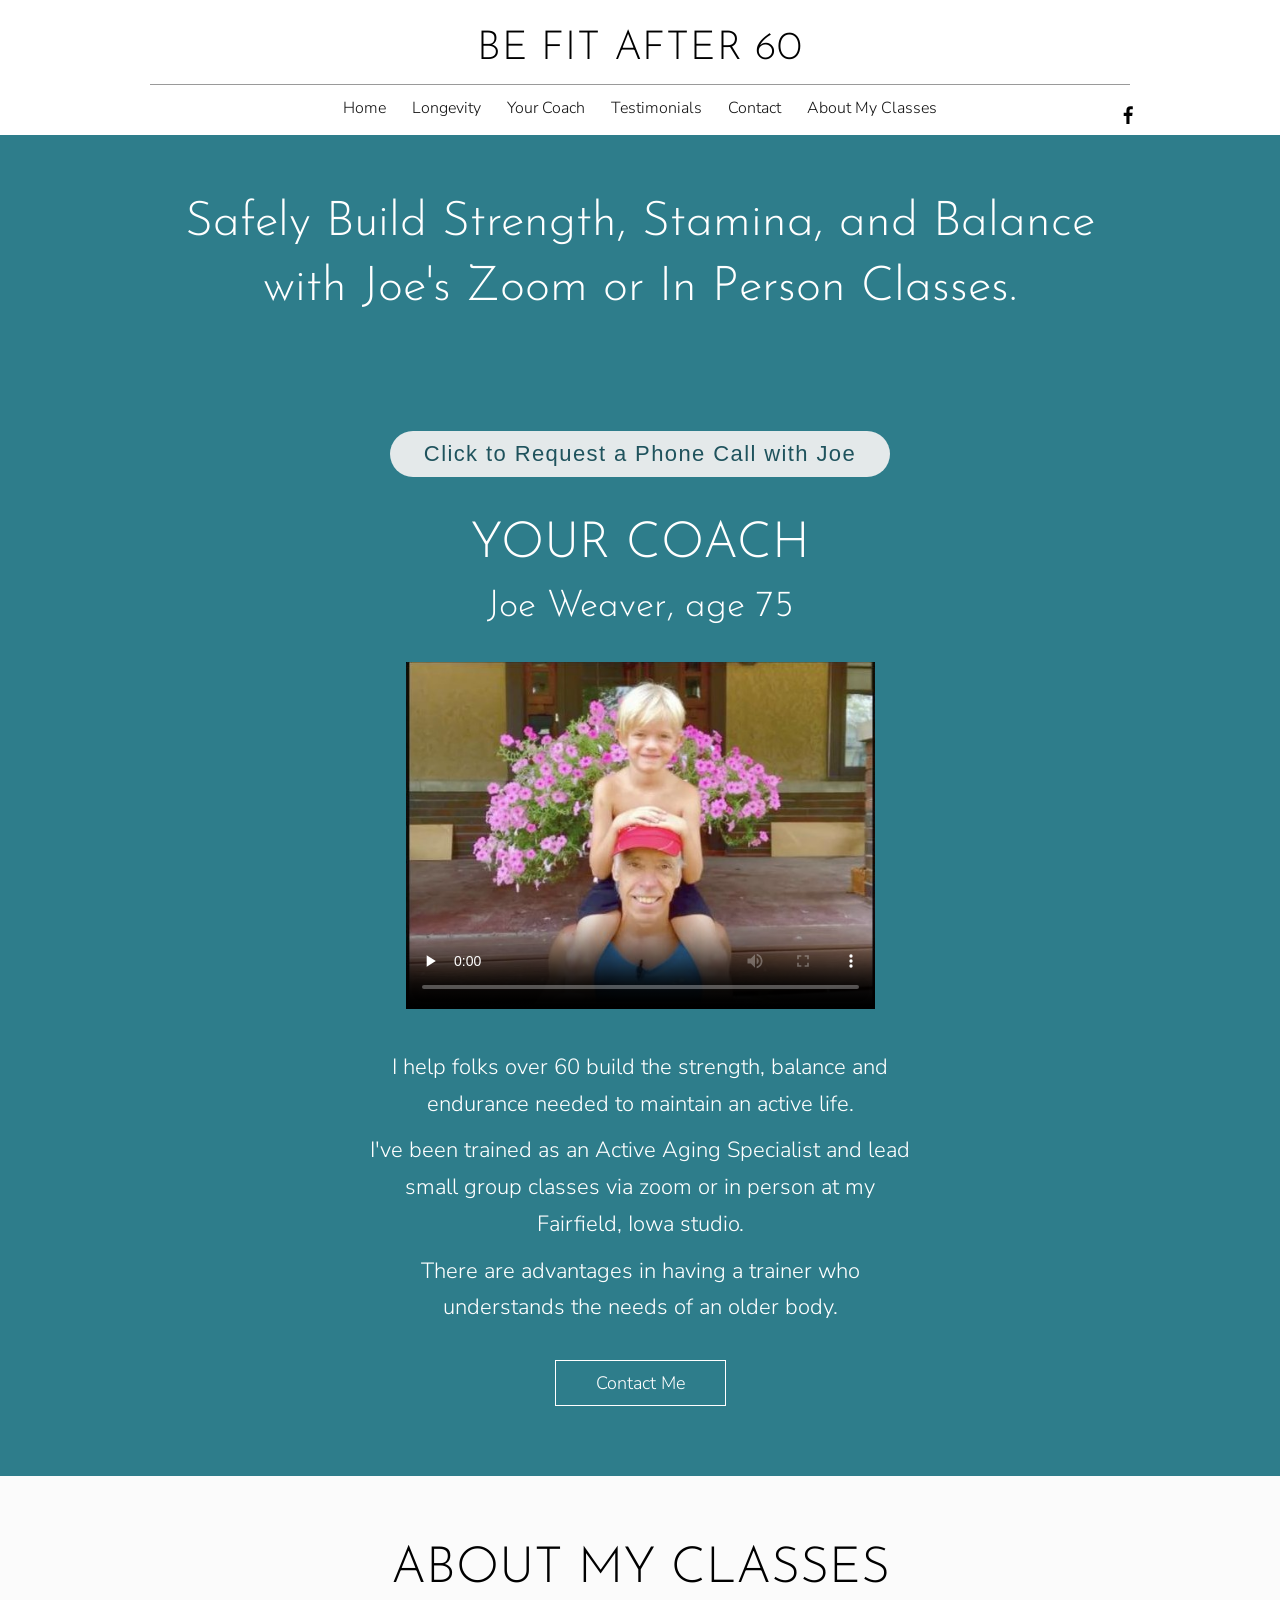
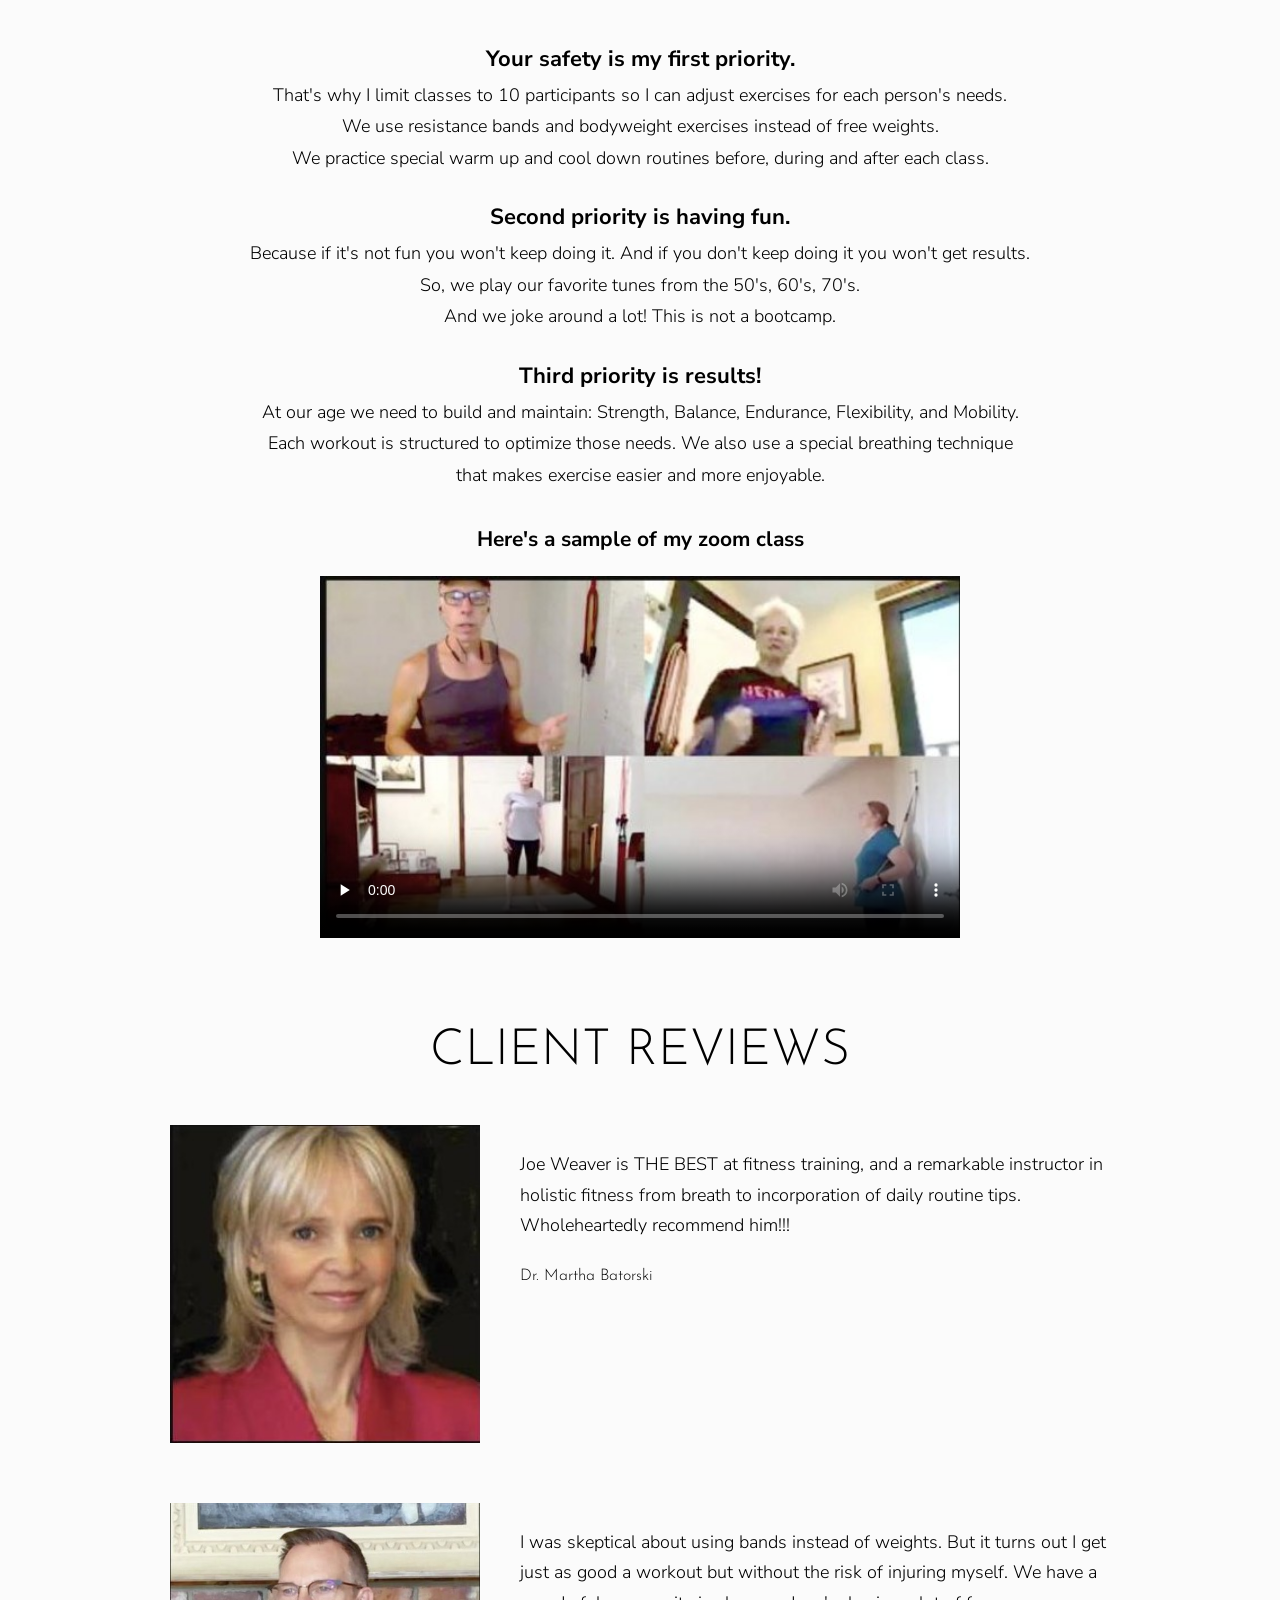
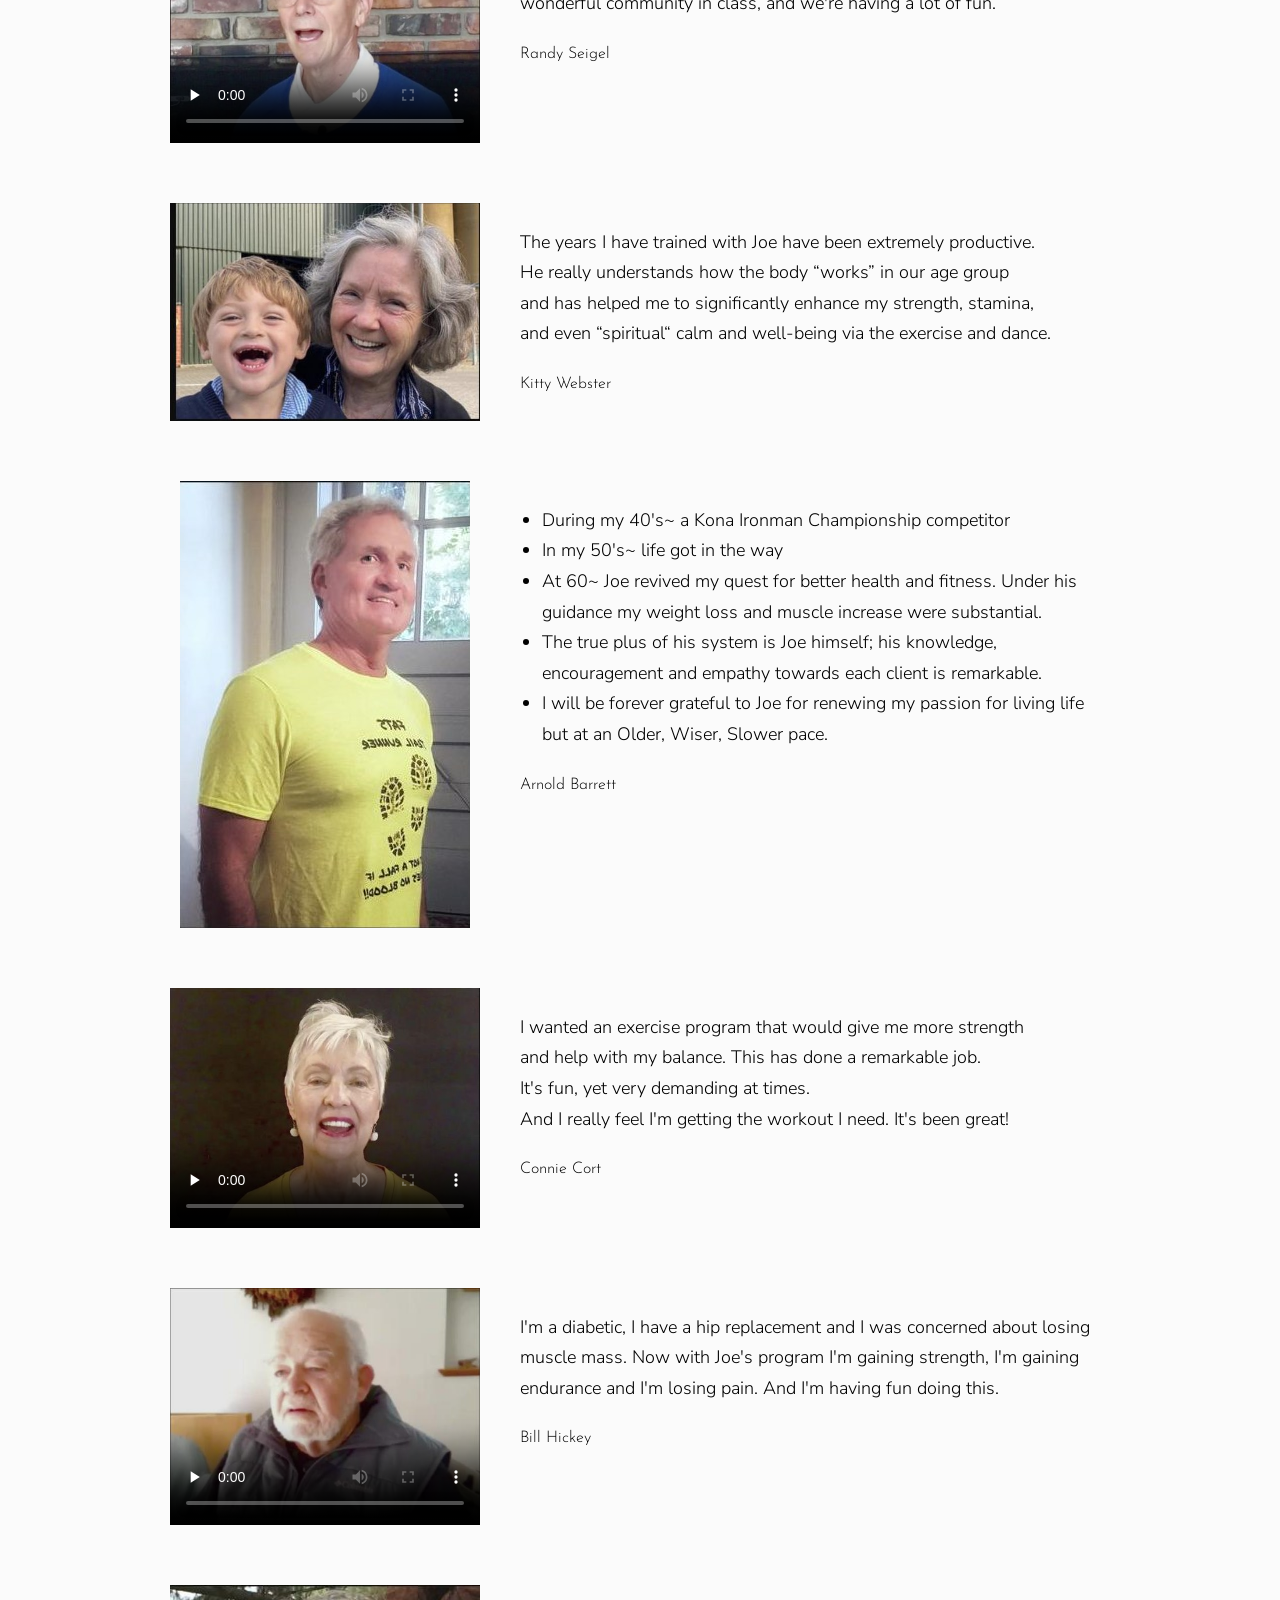
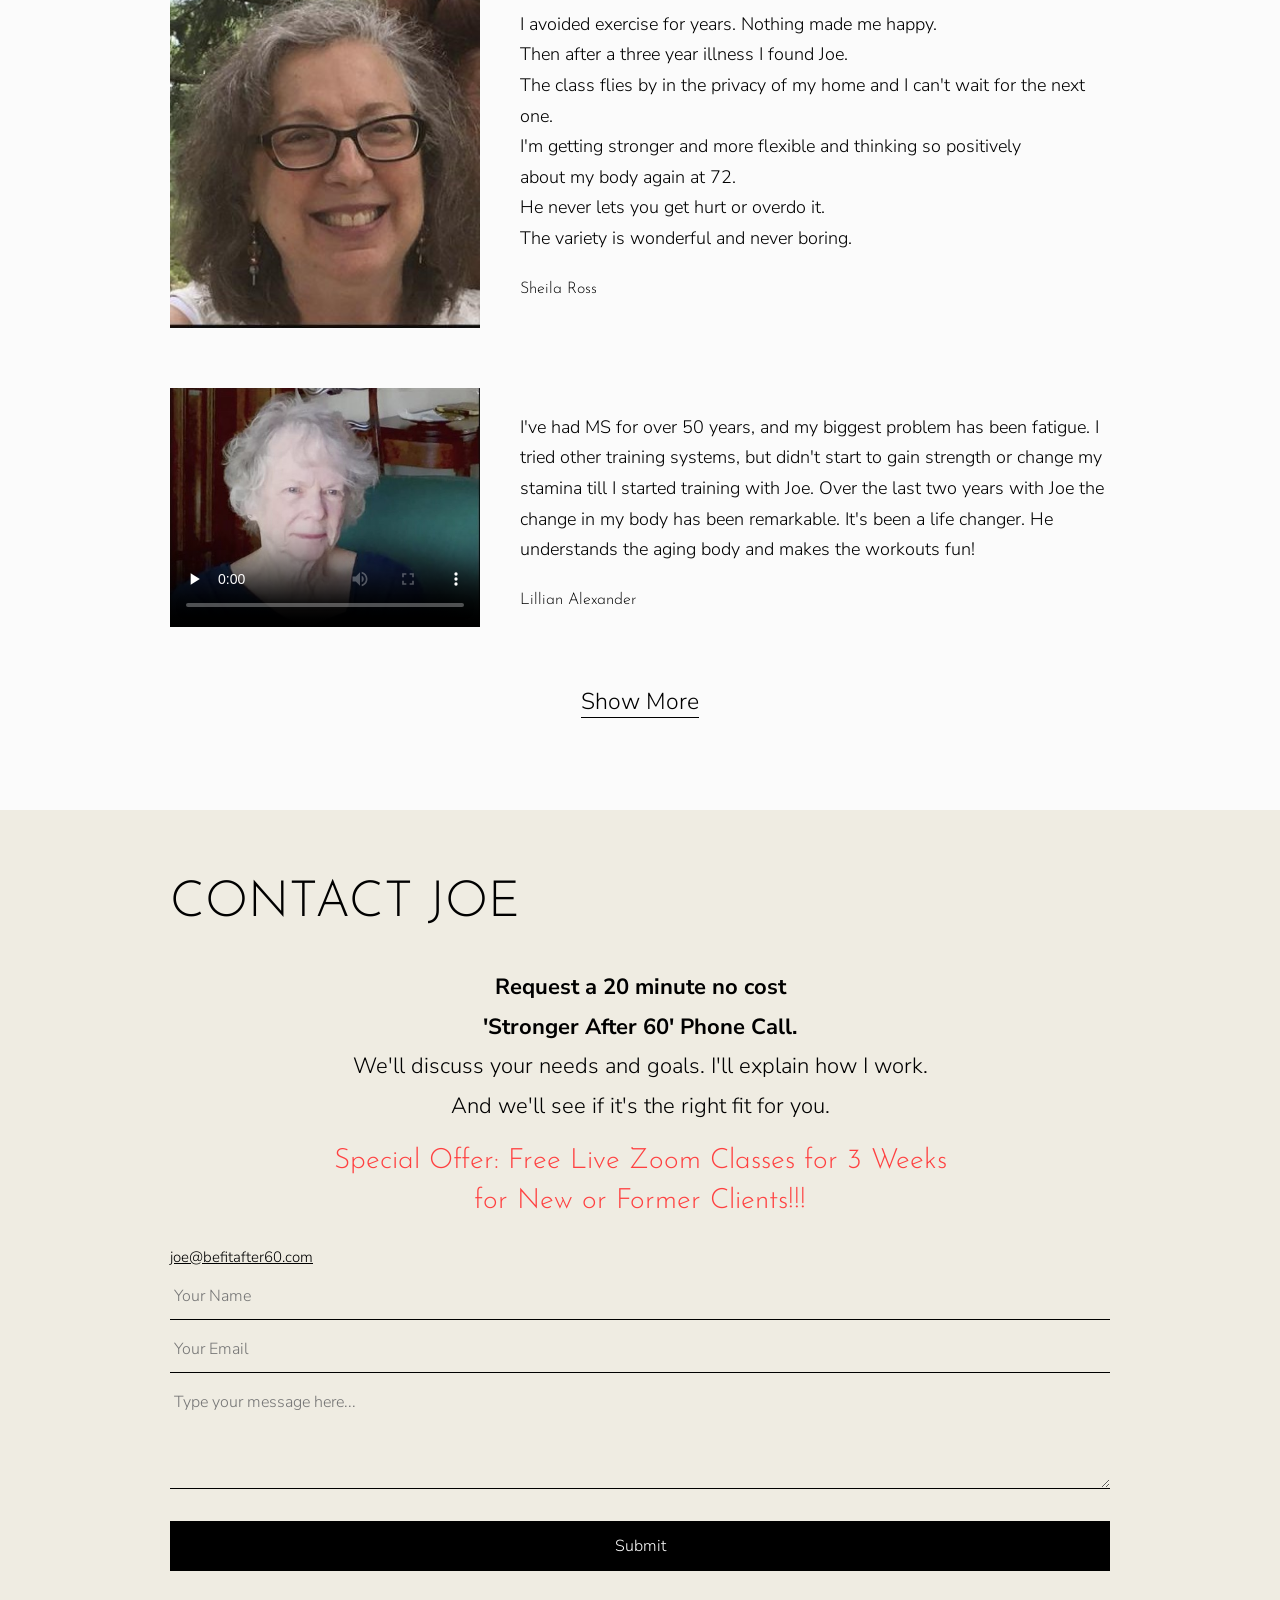
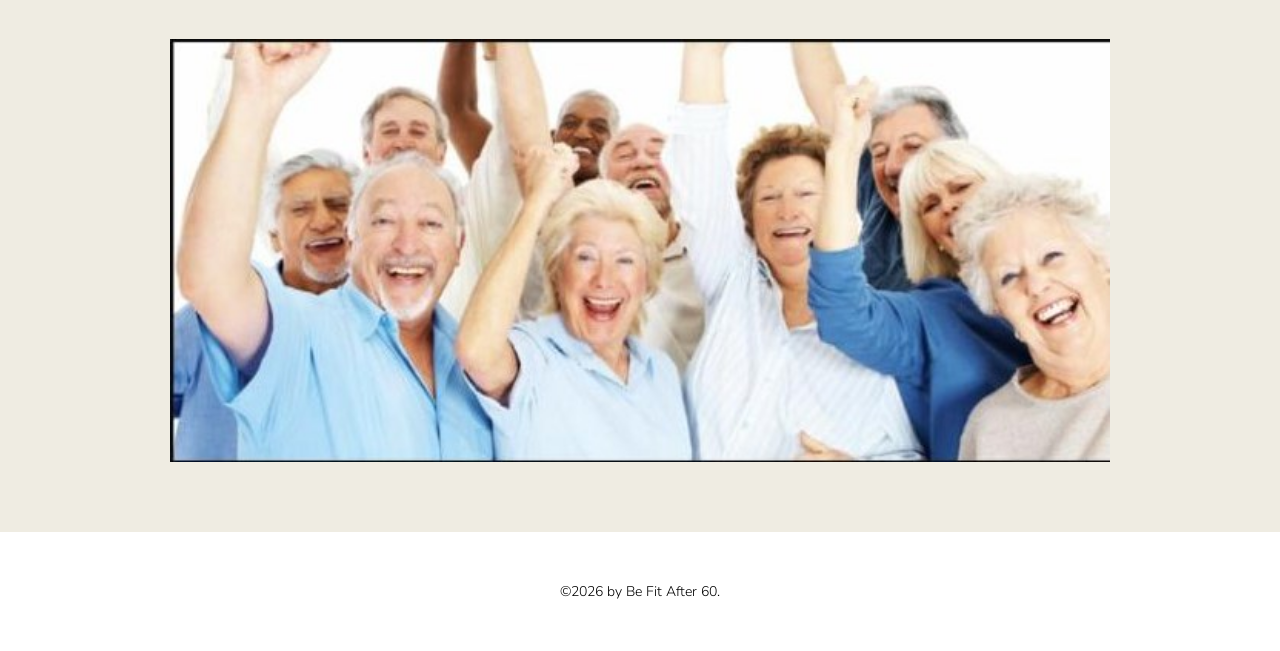
<file: index.html>
<!DOCTYPE html>
<html lang="en">
<head>
<meta charset="utf-8">
<meta name="viewport" content="width=device-width, initial-scale=1">
<title>Senior Fitness Classes | Be Fit After 60</title>
<meta name="description" content="Safely build strength, stamina and balance with Joe Weaver&#x27;s Zoom or in-person classes for folks over 60 in Fairfield, Iowa. Free live Zoom classes for 3 weeks for new clients.">
<link rel="canonical" href="https://befitafter60.com/">
<meta property="og:title" content="Senior Fitness Classes | Be Fit After 60">
<meta property="og:description" content="Safely build strength, stamina and balance with Joe Weaver&#x27;s Zoom or in-person classes for folks over 60 in Fairfield, Iowa. Free live Zoom classes for 3 weeks for new clients.">
<meta property="og:url" content="https://befitafter60.com/">
<meta property="og:image" content="https://befitafter60.com/img/coach-video.jpg">
<link rel="preconnect" href="https://fonts.googleapis.com"><link rel="preconnect" href="https://fonts.gstatic.com" crossorigin><link rel="stylesheet" href="https://fonts.googleapis.com/css2?family=Josefin+Sans:wght@300&amp;family=Nunito+Sans:wght@300;700&amp;display=swap">
<link rel="stylesheet" href="css/style.css">
<script type="application/ld+json">{"@context": "https://schema.org", "@type": "HealthClub", "@id": "https://befitafter60.com/#business", "name": "Be Fit After 60", "description": "Small group fitness classes and personal training for adults over 60, live on Zoom and in person in Fairfield, Iowa, taught by Joe Weaver, age 75, Active Aging Specialist.", "url": "https://befitafter60.com/", "telephone": "+1-828-964-6622", "email": "joe@befitafter60.com", "image": "https://befitafter60.com/img/coach-video.jpg", "address": {"@type": "PostalAddress", "streetAddress": "200 S. Main St.", "addressLocality": "Fairfield", "addressRegion": "IA", "postalCode": "52556", "addressCountry": "US"}, "founder": {"@type": "Person", "name": "Joe Weaver", "jobTitle": "Active Aging Specialist"}, "sameAs": ["https://www.facebook.com/BeFitAfter60"]}</script>
</head>
<body>
<header>
 <a class="site-title display" href="index.html">BE FIT AFTER 60</a>
 <hr class="rule">
 <nav aria-label="Main">
  <a href="index.html">Home</a>
  <a href="https://bobfairfield.github.io/joe-weaver-landing/">Longevity</a>
  <a href="index.html#coach">Your Coach</a>
  <a href="index.html#reviews">Testimonials</a>
  <a href="#contact">Contact</a>
  <a href="index.html#about">About My Classes</a>
  <a class="fb" href="https://www.facebook.com/BeFitAfter60" aria-label="Be Fit After 60 on Facebook"><svg viewBox="0 0 24 24" width="24" height="24" aria-hidden="true"><path fill="#000" d="M13.5 22v-8h2.7l.4-3.2h-3.1V8.8c0-.9.3-1.5 1.6-1.5h1.7V4.4c-.3 0-1.3-.1-2.4-.1-2.4 0-4 1.5-4 4.1v2.4H7.7V14h2.7v8z"/></svg></a>
 </nav>
</header>
<main>

<section class="teal hero">
 <h1 class="display">Safely Build Strength, Stamina, and Balance<br>with Joe's Zoom or In Person Classes.</h1>
</section>
<section class="teal coach" id="coach">
 <a class="pill" href="#contact">Click to Request a Phone Call with Joe</a>
 <h2 class="display">YOUR COACH</h2>
 <h3 class="display">Joe Weaver, age 75</h3>
 <div class="video"><video controls preload="none" playsinline poster="img/coach-video.jpg" aria-label="Video introduction from Joe Weaver"><source src="https://video.wixstatic.com/video/0fbc10_e76de4f87b9b4200ad09161440f1c0b0/480p/mp4/file.mp4" type="video/mp4"></video></div>
 <p>I help folks over 60 build the strength, balance and endurance needed to maintain an active life.</p>
 <p>I've been trained as an Active Aging Specialist and lead small group classes via zoom or in person at my Fairfield, Iowa studio.</p>
 <p>There are advantages in having a trainer who understands the needs of an older body.</p>
 <a class="outline-btn" href="#contact">Contact Me</a>
</section>
<section class="about" id="about">
 <h2 class="display">ABOUT MY CLASSES</h2>
 <h4>Your safety is my first priority.</h4>
 <p>That's why I limit classes to 10 participants so I can adjust exercises for each person's needs.<br>We use resistance bands and bodyweight exercises instead of free weights.<br>We practice special warm up and cool down routines before, during and after each class.</p>
 <h4>Second priority is having fun.</h4>
 <p>Because if it's not fun you won't keep doing it. And if you don't keep doing it you won't get results. So, we play our favorite tunes from the 50's, 60's, 70's.<br>And we joke around a lot! This is not a bootcamp.</p>
 <h4>Third priority is results!</h4>
 <p>At our age we need to build and maintain: Strength, Balance, Endurance, Flexibility, and Mobility. Each workout is structured to optimize those needs. We also use a special breathing technique that makes exercise easier and more enjoyable.</p>
 <p class="sample">Here's a sample of my zoom class</p>
 <div class="video"><video controls preload="none" playsinline poster="img/zoom-class.jpg" aria-label="Sample of a Be Fit After 60 Zoom class"><source src="https://video.wixstatic.com/video/0fbc10_401a980fdfe44932b6bac1f187cdb17c/480p/mp4/file.mp4" type="video/mp4"></video></div>
</section>
<section class="reviews" id="reviews">
 <h2 class="display">CLIENT REVIEWS</h2>
 <div class="review"><div class="media"><img src="img/martha.jpg" alt="Dr. Martha Batorski" loading="lazy"></div><div class="text"><p>Joe Weaver is THE BEST at fitness training, and a remarkable instructor in holistic fitness from breath to incorporation of daily routine tips. Wholeheartedly recommend him!!!</p><div class="name display">Dr. Martha Batorski</div></div></div><div class="review"><div class="media"><div class="video"><video controls preload="none" playsinline poster="img/randy.jpg" aria-label="Randy Seigel video testimonial"><source src="https://video.wixstatic.com/video/0fbc10_a55bfed89dd54b35ab6efb962d3921dd/720p/mp4/file.mp4" type="video/mp4"></video></div></div><div class="text"><p>I was skeptical about using bands instead of weights. But it turns out I get just as good a workout but without the risk of injuring myself. We have a wonderful community in class, and we&#x27;re having a lot of fun.</p><div class="name display">Randy Seigel</div></div></div><div class="review"><div class="media"><img src="img/kitty.jpg" alt="Kitty Webster with her grandson" loading="lazy"></div><div class="text"><p>The years I have trained with Joe have been extremely productive.<br>He really understands how the body “works” in our age group<br>and has helped me to significantly enhance my strength, stamina,<br>and even “spiritual“ calm and well-being via the exercise and dance.</p><div class="name display">Kitty Webster</div></div></div><div class="review"><div class="media"><img src="img/arnold.jpg" alt="Arnold Barrett" loading="lazy"></div><div class="text"><ul><li>During my 40's~ a Kona Ironman Championship competitor</li><li>In my 50's~ life got in the way</li><li>At 60~ Joe revived my quest for better health and fitness. Under his guidance my weight loss and muscle increase were substantial.</li><li>The true plus of his system is Joe himself; his knowledge, encouragement and empathy towards each client is remarkable.</li><li>I will be forever grateful to Joe for renewing my passion for living life but at an Older, Wiser, Slower pace.</li></ul><div class="name display">Arnold Barrett</div></div></div><div class="review"><div class="media"><div class="video"><video controls preload="none" playsinline poster="img/connie.jpg" aria-label="Connie Cort video testimonial"><source src="https://video.wixstatic.com/video/0fbc10_c9c3aa670c394a00ad077fbd0060fadc/480p/mp4/file.mp4" type="video/mp4"></video></div></div><div class="text"><p>I wanted an exercise program that would give me more strength<br>and help with my balance. This has done a remarkable job.<br>It&#x27;s fun, yet very demanding at times.<br>And I really feel I&#x27;m getting the workout I need. It&#x27;s been great!</p><div class="name display">Connie Cort</div></div></div><div class="review"><div class="media"><div class="video"><video controls preload="none" playsinline poster="img/bill.jpg" aria-label="Bill Hickey video testimonial"><source src="https://video.wixstatic.com/video/0fbc10_a457d8bbc79a404b968485cb1a2fad92/480p/mp4/file.mp4" type="video/mp4"></video></div></div><div class="text"><p>I&#x27;m a diabetic, I have a hip replacement and I was concerned about losing muscle mass. Now with Joe&#x27;s program I&#x27;m gaining strength, I&#x27;m gaining endurance and I&#x27;m losing pain. And I&#x27;m having fun doing this.</p><div class="name display">Bill Hickey</div></div></div><div class="review"><div class="media"><img src="img/sheila.jpg" alt="Sheila Ross" loading="lazy"></div><div class="text"><p>I avoided exercise for years. Nothing made me happy.<br>Then after a three year illness I found Joe.<br>The class flies by in the privacy of my home and I can&#x27;t wait for the next one.<br>I&#x27;m getting stronger and more flexible and thinking so positively<br>about my body again at 72.<br>He never lets you get hurt or overdo it.<br>The variety is wonderful and never boring.</p><div class="name display">Sheila Ross</div></div></div><div class="review"><div class="media"><div class="video"><video controls preload="none" playsinline poster="img/lillian.jpg" aria-label="Lillian Alexander video testimonial"><source src="https://video.wixstatic.com/video/0fbc10_457d653565eb429db4b73192a2cc154f/720p/mp4/file.mp4" type="video/mp4"></video></div></div><div class="text"><p>I&#x27;ve had MS for over 50 years, and my biggest problem has been fatigue. I tried other training systems, but didn&#x27;t start to gain strength or change my stamina till I started training with Joe. Over the last two years with Joe the change in my body has been remarkable. It&#x27;s been a life changer. He understands the aging body and makes the workouts fun!</p><div class="name display">Lillian Alexander</div></div></div>
 <p class="show-more"><a href="more-testimonials.html">Show More</a></p>
</section>

<section class="contact" id="contact">
 <div class="wrap">
  <h2 class="display">CONTACT JOE</h2>
  <div class="intro"><strong>Request a 20 minute no cost</strong><br><strong>'Stronger After 60' Phone Call.</strong><br>We'll discuss your needs and goals. I'll explain how I work.<br>And we'll see if it's the right fit for you.</div>
  <h3 class="offer display">Special Offer: Free Live Zoom Classes for 3 Weeks for New or Former Clients!!!</h3>
  <div class="email"><a href="mailto:joe@befitafter60.com">joe@befitafter60.com</a></div>
  <form class="contact-form" action="https://formsubmit.co/joe@befitafter60.com" method="POST">
   <input type="hidden" name="_subject" value="New message from befitafter60.com">
   <input type="hidden" name="_next" value="https://befitafter60.com/thanks.html">
   <input type="hidden" name="_captcha" value="false">
   <input type="text" name="_honey" class="hp" tabindex="-1" autocomplete="off" aria-hidden="true">
   <input class="line" name="name" placeholder="Your Name" aria-label="Your Name" autocomplete="name" required>
   <input class="line" name="email" type="email" placeholder="Your Email" aria-label="Your Email" autocomplete="email" required>
   <textarea class="line" name="message" placeholder="Type your message here..." aria-label="Your message"></textarea>
   <button type="submit">Submit</button>
   <p class="form-status" role="status"></p>
  </form>
  <img class="cheer" src="img/cheering.jpg" alt="Group of seniors cheering" loading="lazy">
 </div>
</section>
</main>
<footer>©2026 by Be Fit After 60.</footer>
<script>
(function(){var h=location.hostname;if(/befitafter60\.com$|github\.io$/.test(h))return;
document.querySelectorAll('.contact-form').forEach(function(f){f.addEventListener('submit',function(e){e.preventDefault();
f.querySelector('.form-status').textContent='Preview only: the form will send to Joe once the site is live.';});});})();
</script>
</body>
</html>
</file>
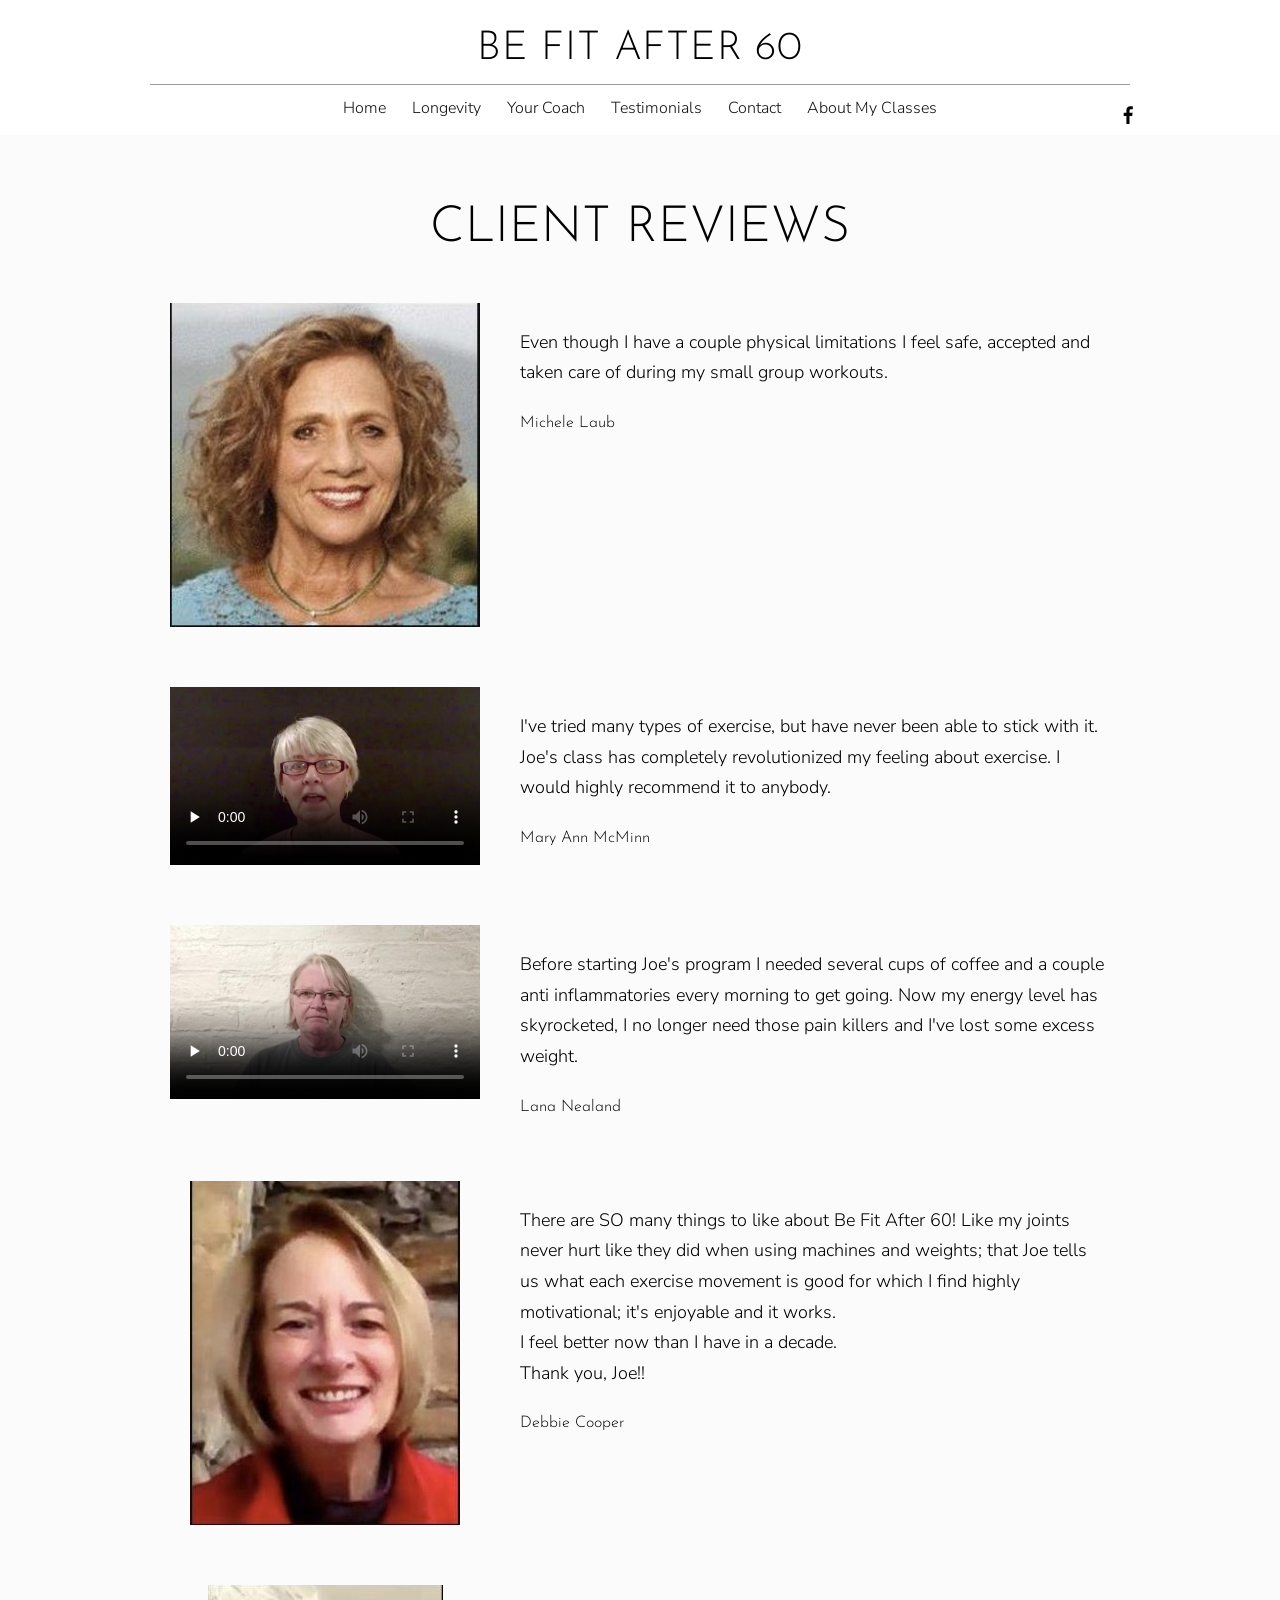
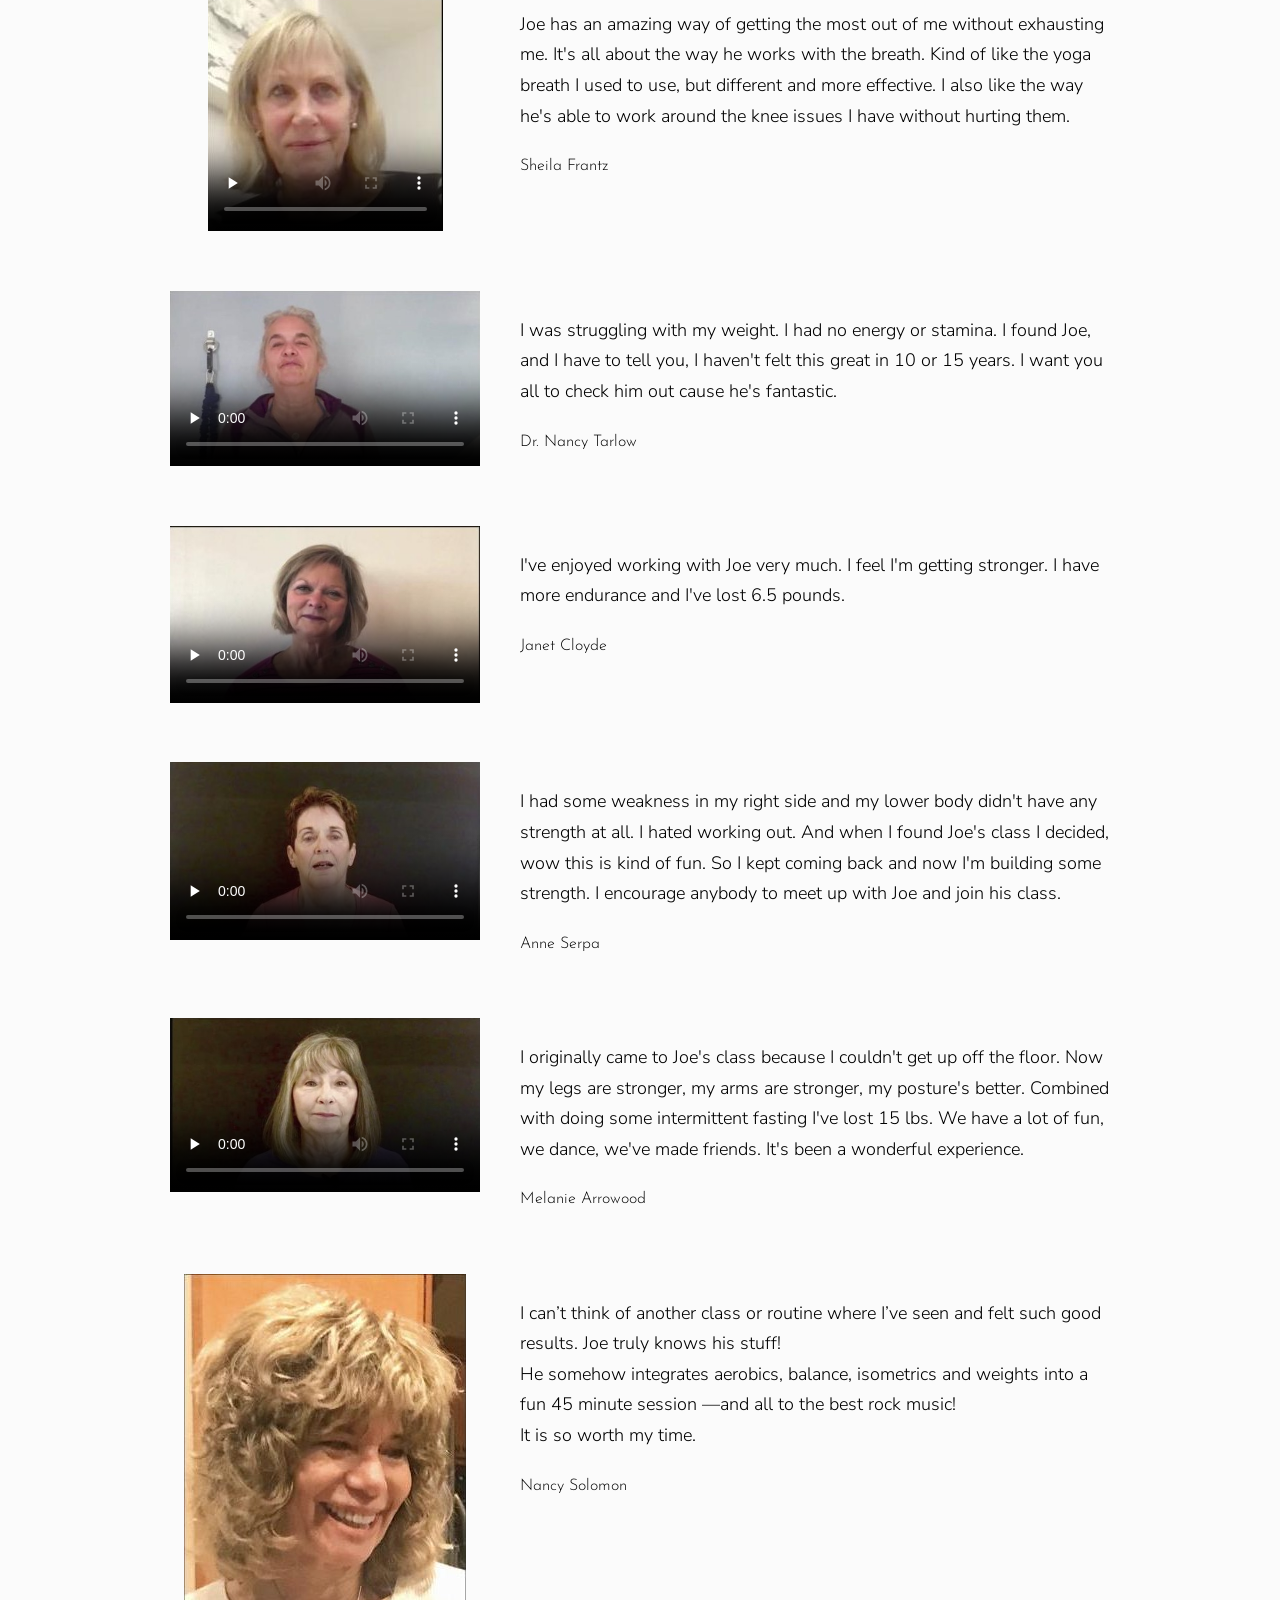
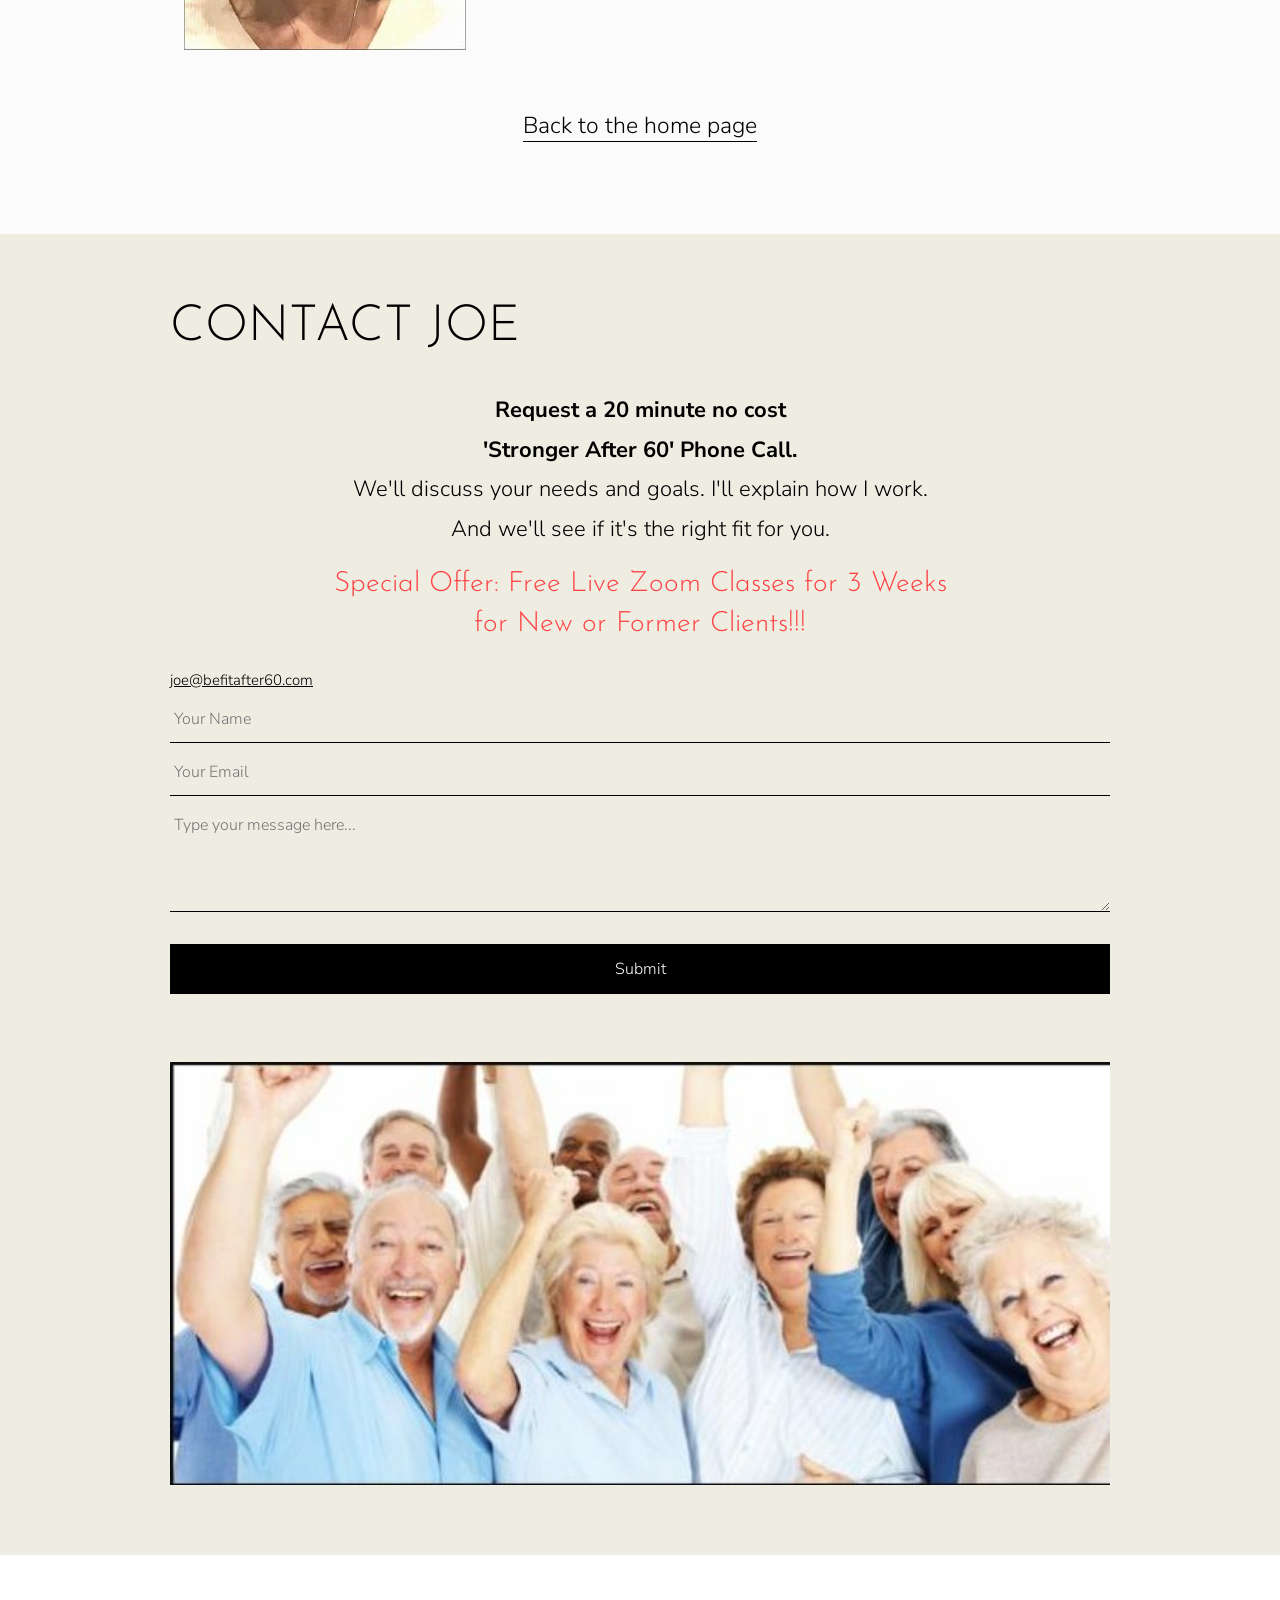
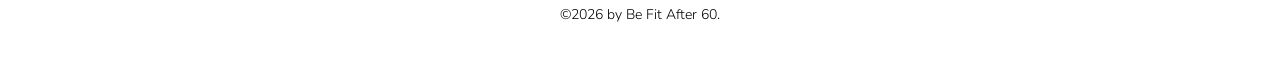
<file: more-testimonials.html>
<!DOCTYPE html>
<html lang="en">
<head>
<meta charset="utf-8">
<meta name="viewport" content="width=device-width, initial-scale=1">
<title>More Client Reviews | Be Fit After 60</title>
<meta name="description" content="More client reviews of Joe Weaver&#x27;s fitness classes for folks over 60, on Zoom and in Fairfield, Iowa.">
<link rel="canonical" href="https://befitafter60.com/more-testimonials.html">
<meta property="og:title" content="More Client Reviews | Be Fit After 60">
<meta property="og:description" content="More client reviews of Joe Weaver&#x27;s fitness classes for folks over 60, on Zoom and in Fairfield, Iowa.">
<meta property="og:url" content="https://befitafter60.com/more-testimonials.html">
<meta property="og:image" content="https://befitafter60.com/img/coach-video.jpg">
<link rel="preconnect" href="https://fonts.googleapis.com"><link rel="preconnect" href="https://fonts.gstatic.com" crossorigin><link rel="stylesheet" href="https://fonts.googleapis.com/css2?family=Josefin+Sans:wght@300&amp;family=Nunito+Sans:wght@300;700&amp;display=swap">
<link rel="stylesheet" href="css/style.css">
<script type="application/ld+json">{"@context": "https://schema.org", "@type": "HealthClub", "@id": "https://befitafter60.com/#business", "name": "Be Fit After 60", "description": "Small group fitness classes and personal training for adults over 60, live on Zoom and in person in Fairfield, Iowa, taught by Joe Weaver, age 75, Active Aging Specialist.", "url": "https://befitafter60.com/", "telephone": "+1-828-964-6622", "email": "joe@befitafter60.com", "image": "https://befitafter60.com/img/coach-video.jpg", "address": {"@type": "PostalAddress", "streetAddress": "200 S. Main St.", "addressLocality": "Fairfield", "addressRegion": "IA", "postalCode": "52556", "addressCountry": "US"}, "founder": {"@type": "Person", "name": "Joe Weaver", "jobTitle": "Active Aging Specialist"}, "sameAs": ["https://www.facebook.com/BeFitAfter60"]}</script>
</head>
<body>
<header>
 <a class="site-title display" href="index.html">BE FIT AFTER 60</a>
 <hr class="rule">
 <nav aria-label="Main">
  <a href="index.html">Home</a>
  <a href="https://bobfairfield.github.io/joe-weaver-landing/">Longevity</a>
  <a href="index.html#coach">Your Coach</a>
  <a href="index.html#reviews">Testimonials</a>
  <a href="#contact">Contact</a>
  <a href="index.html#about">About My Classes</a>
  <a class="fb" href="https://www.facebook.com/BeFitAfter60" aria-label="Be Fit After 60 on Facebook"><svg viewBox="0 0 24 24" width="24" height="24" aria-hidden="true"><path fill="#000" d="M13.5 22v-8h2.7l.4-3.2h-3.1V8.8c0-.9.3-1.5 1.6-1.5h1.7V4.4c-.3 0-1.3-.1-2.4-.1-2.4 0-4 1.5-4 4.1v2.4H7.7V14h2.7v8z"/></svg></a>
 </nav>
</header>
<main>

<section class="reviews" style="padding-top:60px">
 <h2 class="display">CLIENT REVIEWS</h2>
 <div class="review"><div class="media"><img src="img/michele.jpg" alt="Michele Laub" loading="lazy"></div><div class="text"><p>Even though I have a couple physical limitations I feel safe, accepted and taken care of during my small group workouts.</p><div class="name display">Michele Laub</div></div></div><div class="review"><div class="media"><div class="video"><video controls preload="none" playsinline poster="img/mary-ann.jpg" aria-label="Mary Ann McMinn video testimonial"><source src="https://video.wixstatic.com/video/0fbc10_dc0cfc6a8fbc46019ee8b39e10f6b021/480p/mp4/file.mp4" type="video/mp4"></video></div></div><div class="text"><p>I&#x27;ve tried many types of exercise, but have never been able to stick with it. Joe&#x27;s class has completely revolutionized my feeling about exercise. I would highly recommend it to anybody.</p><div class="name display">Mary Ann McMinn</div></div></div><div class="review"><div class="media"><div class="video"><video controls preload="none" playsinline poster="img/lana.jpg" aria-label="Lana Nealand video testimonial"><source src="https://video.wixstatic.com/video/0fbc10_54ec20aa6a5440d7bcd450546927f8d6/720p/mp4/file.mp4" type="video/mp4"></video></div></div><div class="text"><p>Before starting Joe&#x27;s program I needed several cups of coffee and a couple anti inflammatories every morning to get going. Now my energy level has skyrocketed, I no longer need those pain killers and I&#x27;ve lost some excess weight.</p><div class="name display">Lana Nealand</div></div></div><div class="review"><div class="media"><img src="img/debbie.jpg" alt="Debbie Cooper" loading="lazy"></div><div class="text"><p>There are SO many things to like about Be Fit After 60! Like my joints never hurt like they did when using machines and weights; that Joe tells us what each exercise movement is good for which I find highly motivational; it&#x27;s enjoyable and it works.<br>I feel better now than I have in a decade.<br>Thank you, Joe!!</p><div class="name display">Debbie Cooper</div></div></div><div class="review"><div class="media"><div class="video"><video controls preload="none" playsinline poster="img/sheila-frantz.jpg" aria-label="Sheila Frantz video testimonial"><source src="https://video.wixstatic.com/video/0fbc10_29bd4059fdec4727be0109958e316857/480p/mp4/file.mp4" type="video/mp4"></video></div></div><div class="text"><p>Joe has an amazing way of getting the most out of me without exhausting me. It&#x27;s all about the way he works with the breath. Kind of like the yoga breath I used to use, but different and more effective. I also like the way he&#x27;s able to work around the knee issues I have without hurting them.</p><div class="name display">Sheila Frantz</div></div></div><div class="review"><div class="media"><div class="video"><video controls preload="none" playsinline poster="img/nancy-tarlow.jpg" aria-label="Dr. Nancy Tarlow video testimonial"><source src="https://video.wixstatic.com/video/0fbc10_cff9bdaf366e4c0a8eacfd4e598d3b4b/720p/mp4/file.mp4" type="video/mp4"></video></div></div><div class="text"><p>I was struggling with my weight. I had no energy or stamina. I found Joe, and I have to tell you, I haven&#x27;t felt this great in 10 or 15 years. I want you all to check him out cause he&#x27;s fantastic.</p><div class="name display">Dr. Nancy Tarlow</div></div></div><div class="review"><div class="media"><div class="video"><video controls preload="none" playsinline poster="img/janet.jpg" aria-label="Janet Cloyde video testimonial"><source src="https://video.wixstatic.com/video/0fbc10_28fbfdac300c4aef954d90113e722a4e/720p/mp4/file.mp4" type="video/mp4"></video></div></div><div class="text"><p>I&#x27;ve enjoyed working with Joe very much. I feel I&#x27;m getting stronger. I have more endurance and I&#x27;ve lost 6.5 pounds.</p><div class="name display">Janet Cloyde</div></div></div><div class="review"><div class="media"><div class="video"><video controls preload="none" playsinline poster="img/anne.jpg" aria-label="Anne Serpa video testimonial"><source src="https://video.wixstatic.com/video/0fbc10_94c67fcdaf024d1d9538bd15dc910b65/480p/mp4/file.mp4" type="video/mp4"></video></div></div><div class="text"><p>I had some weakness in my right side and my lower body didn&#x27;t have any strength at all. I hated working out. And when I found Joe&#x27;s class I decided, wow this is kind of fun. So I kept coming back and now I&#x27;m building some strength. I encourage anybody to meet up with Joe and join his class.</p><div class="name display">Anne Serpa</div></div></div><div class="review"><div class="media"><div class="video"><video controls preload="none" playsinline poster="img/melanie.jpg" aria-label="Melanie Arrowood video testimonial"><source src="https://video.wixstatic.com/video/0fbc10_212b9200496140778d04020533e20df8/480p/mp4/file.mp4" type="video/mp4"></video></div></div><div class="text"><p>I originally came to Joe&#x27;s class because I couldn&#x27;t get up off the floor. Now my legs are stronger, my arms are stronger, my posture&#x27;s better. Combined with doing some intermittent fasting I&#x27;ve lost 15 lbs. We have a lot of fun, we dance, we&#x27;ve made friends. It&#x27;s been a wonderful experience.</p><div class="name display">Melanie Arrowood</div></div></div><div class="review"><div class="media"><img src="img/nancy-solomon.jpg" alt="Nancy Solomon" loading="lazy"></div><div class="text"><p>I can’t think of another class or routine where I’ve seen and felt such good results. Joe truly knows his stuff!<br>He somehow integrates aerobics, balance, isometrics and weights into a fun 45 minute session —and all to the best rock music!<br>It is so worth my time.</p><div class="name display">Nancy Solomon</div></div></div>
 <p class="show-more"><a href="index.html#reviews">Back to the home page</a></p>
</section>

<section class="contact" id="contact">
 <div class="wrap">
  <h2 class="display">CONTACT JOE</h2>
  <div class="intro"><strong>Request a 20 minute no cost</strong><br><strong>'Stronger After 60' Phone Call.</strong><br>We'll discuss your needs and goals. I'll explain how I work.<br>And we'll see if it's the right fit for you.</div>
  <h3 class="offer display">Special Offer: Free Live Zoom Classes for 3 Weeks for New or Former Clients!!!</h3>
  <div class="email"><a href="mailto:joe@befitafter60.com">joe@befitafter60.com</a></div>
  <form class="contact-form" action="https://formsubmit.co/joe@befitafter60.com" method="POST">
   <input type="hidden" name="_subject" value="New message from befitafter60.com">
   <input type="hidden" name="_next" value="https://befitafter60.com/thanks.html">
   <input type="hidden" name="_captcha" value="false">
   <input type="text" name="_honey" class="hp" tabindex="-1" autocomplete="off" aria-hidden="true">
   <input class="line" name="name" placeholder="Your Name" aria-label="Your Name" autocomplete="name" required>
   <input class="line" name="email" type="email" placeholder="Your Email" aria-label="Your Email" autocomplete="email" required>
   <textarea class="line" name="message" placeholder="Type your message here..." aria-label="Your message"></textarea>
   <button type="submit">Submit</button>
   <p class="form-status" role="status"></p>
  </form>
  <img class="cheer" src="img/cheering.jpg" alt="Group of seniors cheering" loading="lazy">
 </div>
</section>
</main>
<footer>©2026 by Be Fit After 60.</footer>
<script>
(function(){var h=location.hostname;if(/befitafter60\.com$|github\.io$/.test(h))return;
document.querySelectorAll('.contact-form').forEach(function(f){f.addEventListener('submit',function(e){e.preventDefault();
f.querySelector('.form-status').textContent='Preview only: the form will send to Joe once the site is live.';});});})();
</script>
</body>
</html>
</file>
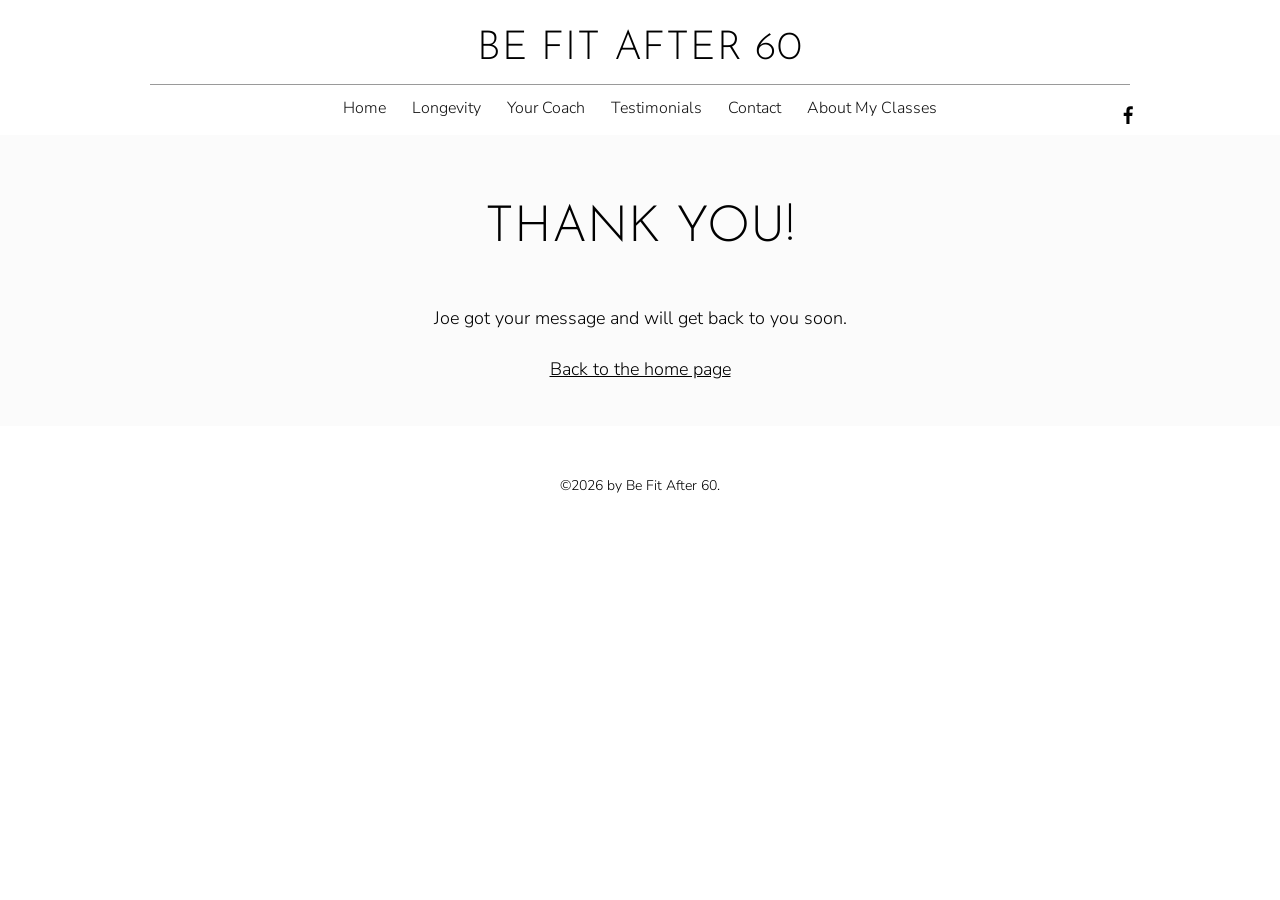
<file: thanks.html>
<!DOCTYPE html>
<html lang="en">
<head>
<meta charset="utf-8">
<meta name="robots" content="noindex">
<meta name="viewport" content="width=device-width, initial-scale=1">
<title>Thank You | Be Fit After 60</title>
<meta name="description" content="Thanks for contacting Be Fit After 60.">
<link rel="canonical" href="https://befitafter60.com/thanks.html">
<meta property="og:title" content="Thank You | Be Fit After 60">
<meta property="og:description" content="Thanks for contacting Be Fit After 60.">
<meta property="og:url" content="https://befitafter60.com/thanks.html">
<meta property="og:image" content="https://befitafter60.com/img/coach-video.jpg">
<link rel="preconnect" href="https://fonts.googleapis.com"><link rel="preconnect" href="https://fonts.gstatic.com" crossorigin><link rel="stylesheet" href="https://fonts.googleapis.com/css2?family=Josefin+Sans:wght@300&amp;family=Nunito+Sans:wght@300;700&amp;display=swap">
<link rel="stylesheet" href="css/style.css">
<script type="application/ld+json">{"@context": "https://schema.org", "@type": "HealthClub", "@id": "https://befitafter60.com/#business", "name": "Be Fit After 60", "description": "Small group fitness classes and personal training for adults over 60, live on Zoom and in person in Fairfield, Iowa, taught by Joe Weaver, age 75, Active Aging Specialist.", "url": "https://befitafter60.com/", "telephone": "+1-828-964-6622", "email": "joe@befitafter60.com", "image": "https://befitafter60.com/img/coach-video.jpg", "address": {"@type": "PostalAddress", "streetAddress": "200 S. Main St.", "addressLocality": "Fairfield", "addressRegion": "IA", "postalCode": "52556", "addressCountry": "US"}, "founder": {"@type": "Person", "name": "Joe Weaver", "jobTitle": "Active Aging Specialist"}, "sameAs": ["https://www.facebook.com/BeFitAfter60"]}</script>
</head>
<body>
<header>
 <a class="site-title display" href="index.html">BE FIT AFTER 60</a>
 <hr class="rule">
 <nav aria-label="Main">
  <a href="index.html">Home</a>
  <a href="https://bobfairfield.github.io/joe-weaver-landing/">Longevity</a>
  <a href="index.html#coach">Your Coach</a>
  <a href="index.html#reviews">Testimonials</a>
  <a href="#contact">Contact</a>
  <a href="index.html#about">About My Classes</a>
  <a class="fb" href="https://www.facebook.com/BeFitAfter60" aria-label="Be Fit After 60 on Facebook"><svg viewBox="0 0 24 24" width="24" height="24" aria-hidden="true"><path fill="#000" d="M13.5 22v-8h2.7l.4-3.2h-3.1V8.8c0-.9.3-1.5 1.6-1.5h1.7V4.4c-.3 0-1.3-.1-2.4-.1-2.4 0-4 1.5-4 4.1v2.4H7.7V14h2.7v8z"/></svg></a>
 </nav>
</header>
<main>

<section class="about"><h2 class="display">THANK YOU!</h2><p>Joe got your message and will get back to you soon.</p><p style="margin-top:20px"><a href="index.html">Back to the home page</a></p></section>
</main>
<footer>©2026 by Be Fit After 60.</footer>
<script>
(function(){var h=location.hostname;if(/befitafter60\.com$|github\.io$/.test(h))return;
document.querySelectorAll('.contact-form').forEach(function(f){f.addEventListener('submit',function(e){e.preventDefault();
f.querySelector('.form-status').textContent='Preview only: the form will send to Joe once the site is live.';});});})();
</script>
</body>
</html>
</file>
<file: css/style.css>
/* Be Fit After 60 — matches the original Wix design.
   Original fonts (Brandon Grotesque Light, Avenir Light) are licensed to Wix sites only;
   Josefin Sans Light and Nunito Sans Light are the closest free equivalents. */
:root{--teal:#2E7D8B;--offwhite:#FBFBFB;--sand:#EFECE2;--ink:#000;--btnText:#1F535D;--red:#FF4040}
*{box-sizing:border-box}
body{margin:0;background:#fff;color:var(--ink);font-family:'Nunito Sans',Avenir,'Avenir Next',Helvetica,Arial,sans-serif;font-weight:300}
img,video{max-width:100%;display:block}
a{color:inherit}
.display{font-family:'Josefin Sans','Brandon Grotesque',Helvetica,Arial,sans-serif;font-weight:300}
.wrap{max-width:980px;margin:0 auto;padding:0 20px}

/* Header */
header{background:#fff;padding:22px 0 10px}
.site-title{text-align:center;font-size:40px;line-height:54px;letter-spacing:.02em;margin:0;text-decoration:none;display:block}
.rule{border:0;border-top:1px solid #9a9a9a;max-width:980px;margin:8px auto 6px}
nav{display:flex;justify-content:center;align-items:center;gap:6px;flex-wrap:wrap;max-width:980px;margin:0 auto;position:relative;padding:0 50px}
nav a{text-decoration:none;font-size:16px;padding:6px 10px;color:#131313}
nav a:hover{text-decoration:underline}
.fb{position:absolute;right:0;top:50%;transform:translateY(-50%);width:24px;height:24px}

/* Teal sections */
.teal{background:var(--teal);color:#fff;text-align:center}
.hero{padding:56px 20px 64px}
.hero h1{font-size:48px;line-height:1.35;margin:0}
.coach{padding:46px 20px 70px}
.pill{display:inline-block;background:#E4E9EA;color:var(--btnText);font-family:Arial,Helvetica,sans-serif;font-size:22px;letter-spacing:1.4px;text-decoration:none;padding:10px 34px;border-radius:40px}
.pill:hover{background:#fff}
.coach h2{font-size:50px;margin:34px 0 4px;line-height:1.35}
.coach h3{font-size:37px;margin:0 0 30px;line-height:1.35}
.coach .video{max-width:469px;margin:0 auto 40px}
.coach p{font-size:22px;line-height:1.67;max-width:560px;margin:0 auto 10px}
.outline-btn{display:inline-block;margin-top:24px;border:1px solid #fff;color:#fff;text-decoration:none;font-size:18px;padding:10px 40px}
.outline-btn:hover{background:#fff;color:var(--teal)}

/* About */
.about{background:var(--offwhite);text-align:center;padding:60px 20px 40px}
.about h2,.reviews h2{font-size:50px;margin:0 0 40px;line-height:1.35}
.about h4{font-size:22px;font-weight:700;margin:28px 0 6px}
.about p{font-size:18px;line-height:1.75;max-width:780px;margin:0 auto}
.about .sample{font-size:21px;font-weight:700;margin-top:30px}
.about .video{max-width:640px;margin:18px auto 0}

/* Reviews */
.reviews{background:var(--offwhite);padding:40px 20px 70px}
.reviews h2{text-align:center}
.review{display:grid;grid-template-columns:310px 1fr;gap:40px;max-width:940px;margin:0 auto 60px;align-items:start}
.review .media{justify-self:center}
.review .text{font-size:18px;line-height:1.7;padding-top:24px}
.review .text p{margin:0}
.review .text ul{margin:0;padding-left:22px}
.review .name{margin-top:22px;font-size:16px}
.show-more{text-align:center;font-size:23px}
.show-more a{text-decoration:none;border-bottom:1px solid #000}

/* Video */
.video video{width:100%;height:auto;background:#000}

/* Contact */
.contact{background:var(--sand);padding:60px 20px 70px}
.contact h2{font-size:50px;margin:0 0 30px;line-height:1.35}
.contact .intro{text-align:center;font-size:22px;line-height:1.8}
.contact .offer{color:var(--red);text-align:center;font-size:28px;line-height:1.4;margin:16px auto 26px;max-width:640px}
.contact .email{font-size:15px;margin-bottom:6px}
form .line{width:100%;border:0;border-bottom:1px solid #000;background:transparent;font:inherit;font-size:16px;padding:12px 4px;margin-bottom:6px;color:#000}
form textarea.line{min-height:110px;resize:vertical}
form .line:focus{outline:2px solid var(--teal);outline-offset:2px}
form button{width:100%;background:#000;color:#fff;border:0;font:inherit;font-size:16px;padding:14px;cursor:pointer;margin-top:20px}
form button:hover{background:#333}
.hp{position:absolute;left:-9999px}
.form-status{text-align:center;font-weight:700;min-height:1em}
.cheer{width:100%;max-width:940px;margin:36px auto 0}

footer{text-align:center;font-size:14px;padding:50px 20px}

@media (max-width:760px){
  .site-title{font-size:30px}
  .hero h1{font-size:32px}
  .coach h2,.about h2,.reviews h2,.contact h2{font-size:36px}
  .coach h3{font-size:28px}
  .pill{font-size:17px;padding:10px 20px}
  .review{grid-template-columns:1fr;gap:10px}
  .review .text{padding-top:0}
  nav{padding:0 10px}
  .fb{position:static;transform:none}
}
</file>
